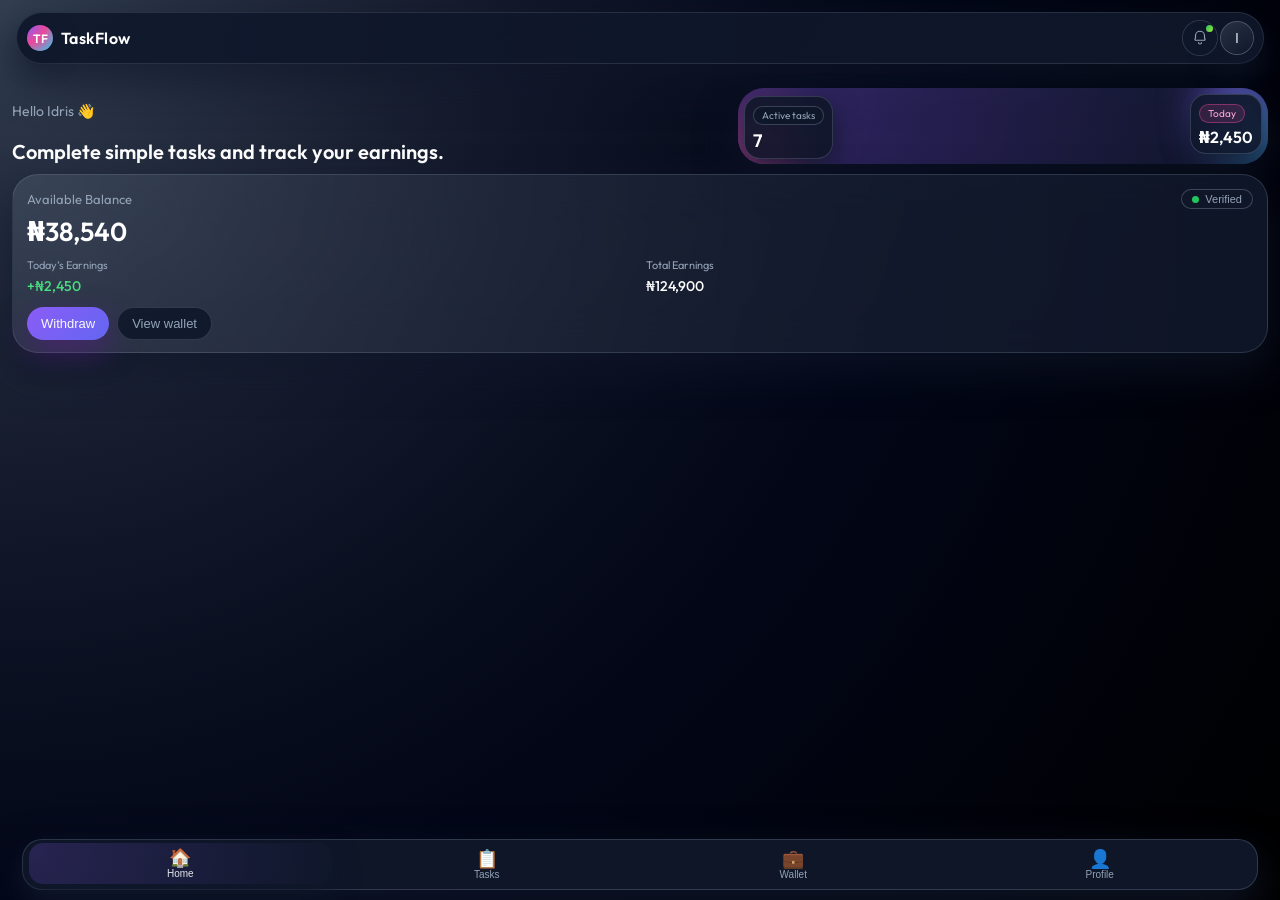
<file: index.html>
<!DOCTYPE html>
<html lang="en">
  <head>
    <meta charset="UTF-8" />
    <title>TaskFlow</title>
    <meta
      name="viewport"
      content="width=device-width, initial-scale=1, viewport-fit=cover"
    />
    <meta name="theme-color" content="#020617">
    <meta name="apple-mobile-web-app-capable" content="yes">
    <meta name="apple-mobile-web-app-status-bar-style" content="black-translucent">
    <link
      rel="preconnect"
      href="https://fonts.googleapis.com"
    />
    <link
      rel="preconnect"
      href="https://fonts.gstatic.com"
      crossorigin
    />
    <link
      href="https://fonts.googleapis.com/css2?family=Outfit:wght@300;400;500;600;700&display=swap"
      rel="stylesheet"
    />
    <link rel="stylesheet" href="./styles.css" />
  </head>
  <body>
    <div class="app-root">
      <!-- TOP NAV -->
      <header class="top-nav">
        <div class="top-nav__left">
          <div class="logo-mark">TF</div>
          <span class="logo-text">TaskFlow</span>
        </div>
        <div class="top-nav__right">
          <button class="icon-btn" aria-label="Notifications">
            <span class="icon-btn__dot"></span>
            <svg
              viewBox="0 0 24 24"
              aria-hidden="true"
              class="icon"
            >
              <path
                d="M12 3a6 6 0 0 0-6 6v2.586l-.707 2.12A1 1 0 0 0 6.26 15H17.74a1 1 0 0 0 .967-1.294L18 11.586V9a6 6 0 0 0-6-6Z"
                fill="none"
                stroke="currentColor"
                stroke-width="1.5"
                stroke-linecap="round"
              />
              <path
                d="M10 18a2 2 0 0 0 4 0"
                fill="none"
                stroke="currentColor"
                stroke-width="1.5"
                stroke-linecap="round"
              />
            </svg>
          </button>
          <button class="avatar-btn" aria-label="User profile">
            <div class="avatar">
              <span>I</span>
            </div>
          </button>
        </div>
      </header>

      <!-- MAIN CONTENT -->
      <main class="main">
        <!-- HOME / TASKS PAGE -->
        <section class="page page--active" data-page="home">
          <!-- removed inline home page content to pages/home.html -->
        </section>

        <section class="page" data-page="tasks">
          <!-- removed inline tasks page content to pages/tasks.html -->

        </section>

        <!-- WALLET PAGE -->
        <section class="page" data-page="wallet">
          <!-- removed inline wallet page content to pages/wallet.html -->
        </section>

        <!-- PROFILE PAGE -->
        <section class="page" data-page="profile">
          <!-- removed inline profile page content to pages/profile.html -->
        </section>
      </main>

      <!-- BOTTOM NAV -->
      <nav class="bottom-nav" aria-label="Primary">
        <div class="bottom-nav__inner">
          <button
            class="bottom-nav__item bottom-nav__item--active"
            data-target="home"
            type="button"
          >
            <span class="bottom-nav__icon">🏠</span>
            <span class="bottom-nav__label">Home</span>
          </button>
          <button
            class="bottom-nav__item"
            data-target="tasks"
            type="button"
          >
            <span class="bottom-nav__icon">📋</span>
            <span class="bottom-nav__label">Tasks</span>
          </button>
          <button
            class="bottom-nav__item"
            data-target="wallet"
            type="button"
          >
            <span class="bottom-nav__icon">💼</span>
            <span class="bottom-nav__label">Wallet</span>
          </button>
          <button
            class="bottom-nav__item"
            data-target="profile"
            type="button"
          >
            <span class="bottom-nav__icon">👤</span>
            <span class="bottom-nav__label">Profile</span>
          </button>
        </div>
      </nav>
    </div>

    <script type="module" src="./app.js"></script>
  </body>
</html>
</file>
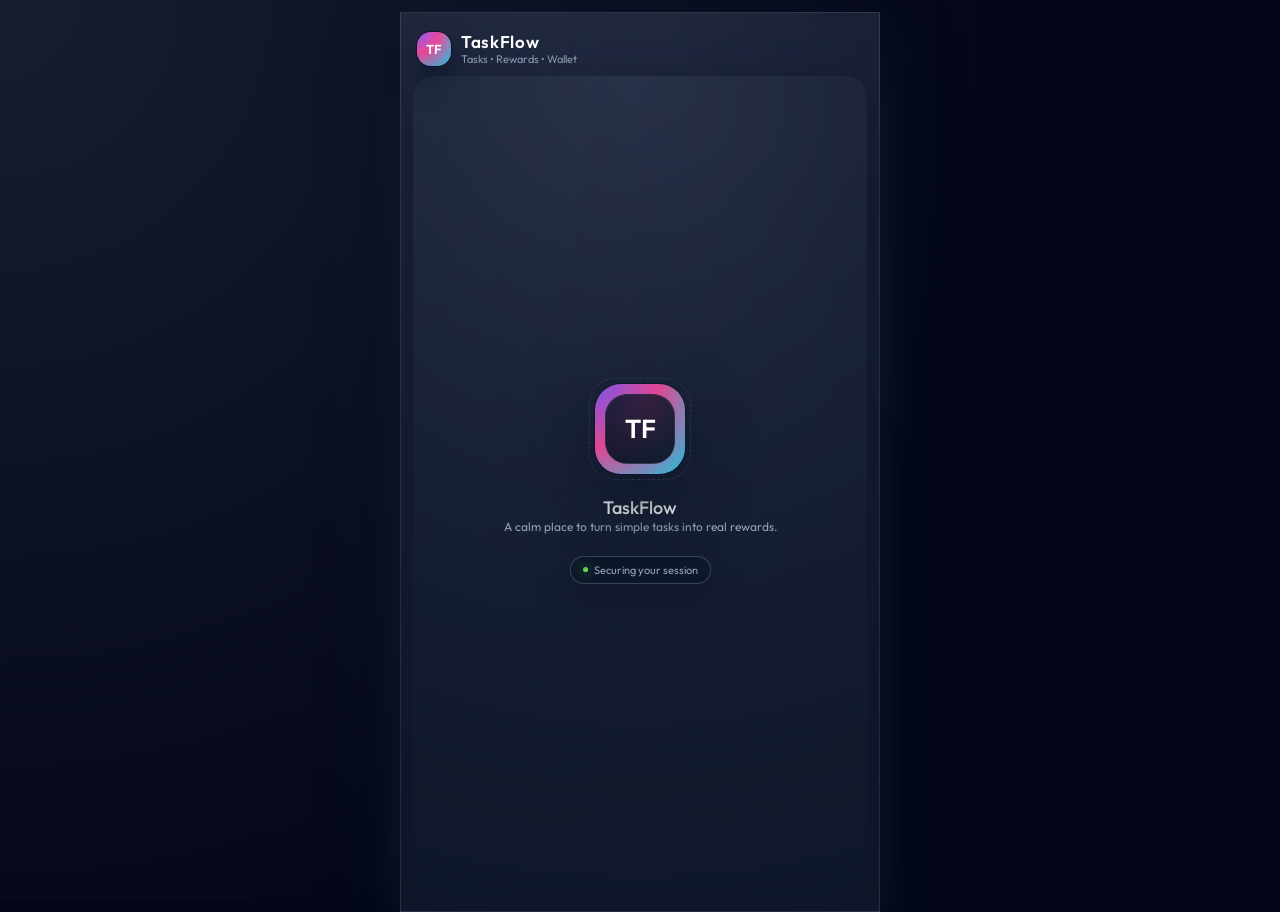
<file: auth.html>
<!DOCTYPE html>
<html lang="en">
  <head>
    <meta charset="UTF-8" />
    <title>TaskFlow – Sign In</title>
    <meta
      name="viewport"
      content="width=device-width, initial-scale=1, viewport-fit=cover"
    />
    <link rel="preconnect" href="https://fonts.googleapis.com" />
    <link rel="preconnect" href="https://fonts.gstatic.com" crossorigin />
    <link
      href="https://fonts.googleapis.com/css2?family=Outfit:wght@300;400;500;600;700&display=swap"
      rel="stylesheet"
    />
    <link rel="stylesheet" href="./css/base.css" />
    <link rel="stylesheet" href="./css/components.css" />
    <link rel="stylesheet" href="./css/auth.css" />
  </head>
  <body>
    <div class="auth-root">
      <div class="auth-shell">
        <!-- Brand header -->
        <header class="auth-brand">
          <div class="auth-logo-mark">
            <span>TF</span>
          </div>
          <div class="auth-logo-text">
            <span class="auth-logo-title">TaskFlow</span>
            <span class="auth-logo-subtitle">Tasks • Rewards • Wallet</span>
          </div>
        </header>

        <!-- Screen container -->
        <main class="auth-main">
          <section
            class="auth-screen auth-screen--active"
            data-screen="splash"
          >
            <!-- splash.html will be injected here -->
          </section>
        </main>
      </div>

      <!-- Loading overlay -->
      <div id="auth-loading-overlay" class="auth-overlay">
        <div class="auth-overlay__backdrop"></div>
        <div class="auth-overlay__card auth-overlay__card--loading">
          <div class="overlay-spinner">
            <div class="overlay-spinner__ring"></div>
            <div class="overlay-spinner__core"></div>
          </div>
          <p class="overlay-title">Just a moment...</p>
          <p class="overlay-subtitle">Securely preparing your workspace.</p>
        </div>
      </div>

      <!-- Feedback overlay (error/success) -->
      <div id="auth-feedback-overlay" class="auth-overlay">
        <div class="auth-overlay__backdrop"></div>
        <div class="auth-overlay__card">
          <div class="feedback-icon" data-state="success">
            <span class="feedback-checkmark"></span>
          </div>
          <div class="feedback-icon feedback-icon--error" data-state="error">
            <span class="feedback-error-line feedback-error-line--left"></span>
            <span class="feedback-error-line feedback-error-line--right"></span>
          </div>
          <p class="overlay-title" id="feedback-title"></p>
          <p class="overlay-subtitle" id="feedback-message"></p>
          <button
            type="button"
            class="btn btn--primary btn--full"
            id="feedback-primary-action"
          >
            Continue
          </button>
        </div>
      </div>
    </div>

    <script type="module" src="./js/auth.js"></script>
  </body>
</html>
</file>
<file: styles.css>
@import "./css/base.css";
@import "./css/layout.css";
@import "./css/nav.css";
@import "./css/components.css";
@import "./css/pages.css";

/* // removed inline monolithic styling from styles.css – see css/*.css for modular styles */
</file>
<file: css/base.css>
:root {
  --bg: #0f172a;
  --bg-elevated: #1e293b;
  --bg-elevated-soft: rgba(30, 41, 59, 0.92);
  --glass: rgba(15, 23, 42, 0.62);
  --border-subtle: rgba(148, 163, 184, 0.12);
  --accent: #8b5cf6;
  --accent-soft: rgba(139, 92, 246, 0.2);
  --accent-secondary: #ec4899;
  --accent-secondary-soft: rgba(236, 72, 153, 0.22);
  --text: #ffffff;
  --muted: #94a3b8;
  --danger: #f97373;
  --radius-lg: 22px;
  --radius-xl: 26px;
  --radius-pill: 999px;
  --shadow-soft: 0 18px 40px rgba(15, 23, 42, 0.65);
  --shadow-floating: 0 16px 40px rgba(15, 23, 42, 0.9);
  --blur-strong: 26px;
  --transition-fast: 160ms ease-out;
  --transition-med: 220ms ease-out;
}

*,
*::before,
*::after {
  box-sizing: border-box;
}

html,
body {
  height: 100%;
  background: #020617;
}

body {
  margin: 0;
  font-family: "Outfit", system-ui, -apple-system, BlinkMacSystemFont, sans-serif;
  background: radial-gradient(circle at top left, #1e293b 0, #020617 60%, #000 100%);
  color: var(--text);
  -webkit-font-smoothing: antialiased;
}

/* Utility */
.btn:disabled {
  opacity: 0.6;
  cursor: default;
}
</file>
<file: css/components.css>
/* Buttons */
.btn {
  border-radius: 999px;
  border: none;
  padding: 8px 14px;
  font-size: 13px;
  font-weight: 500;
  cursor: pointer;
  display: inline-flex;
  align-items: center;
  justify-content: center;
  white-space: nowrap;
  transition: background var(--transition-fast),
    transform var(--transition-fast),
    box-shadow var(--transition-fast),
    color var(--transition-fast),
    border-color var(--transition-fast),
    opacity var(--transition-fast);
}

.btn--primary {
  background: linear-gradient(135deg, var(--accent), #6366f1);
  color: #f9fafb;
  box-shadow: 0 12px 30px rgba(88, 28, 135, 0.6);
}

.btn--primary:hover {
  transform: translateY(-1px);
  box-shadow: 0 16px 36px rgba(88, 28, 135, 0.85);
}

.btn--ghost {
  background: rgba(15, 23, 42, 0.85);
  color: var(--muted);
  border: 1px solid rgba(148, 163, 184, 0.24);
}

.btn--ghost:hover {
  background: rgba(15, 23, 42, 0.95);
  color: #e5e7eb;
}

.btn--secondary {
  background: linear-gradient(135deg, var(--accent-secondary), #f97316);
  color: #fefce8;
  box-shadow: 0 10px 26px rgba(236, 72, 153, 0.65);
}

.btn--secondary:hover {
  transform: translateY(-1px);
  box-shadow: 0 16px 34px rgba(236, 72, 153, 0.85);
}

.btn--outline {
  background: transparent;
  color: var(--muted);
  border: 1px solid rgba(148, 163, 184, 0.4);
}

.btn--danger {
  color: #fecaca;
  border-color: rgba(248, 113, 113, 0.6);
  background: rgba(127, 29, 29, 0.35);
}

.btn--small {
  padding: 7px 14px;
  font-size: 12px;
}

.btn--full {
  width: 100%;
}

/* Pills */
.pill {
  border-radius: var(--radius-pill);
  border: 1px solid transparent;
  font-size: 11px;
  padding: 3px 10px;
  display: inline-flex;
  align-items: center;
  gap: 6px;
  background: rgba(15, 23, 42, 0.9);
  color: var(--muted);
}

.pill--muted {
  border-color: rgba(148, 163, 184, 0.34);
}

.pill--ghost {
  background: rgba(15, 23, 42, 0.7);
  border-color: rgba(148, 163, 184, 0.3);
}

.pill__dot {
  width: 7px;
  height: 7px;
  border-radius: 999px;
  background: #22c55e;
}

.pill__dot--accent {
  background: linear-gradient(135deg, var(--accent), var(--accent-secondary));
}

/* Status badges */
.status-badge {
  font-size: 10px;
  padding: 3px 8px;
  border-radius: 999px;
  border: 1px solid transparent;
  background: rgba(15, 23, 42, 0.95);
  color: var(--muted);
}

.status-badge--active {
  border-color: rgba(34, 197, 94, 0.5);
  color: #bbf7d0;
  background: rgba(21, 128, 61, 0.24);
}

.status-badge--hot {
  border-color: rgba(236, 72, 153, 0.6);
  color: #fed7e2;
  background: var(--accent-secondary-soft);
}

.status-badge--limited {
  border-color: rgba(249, 115, 22, 0.7);
  color: #fed7aa;
  background: rgba(248, 153, 55, 0.2);
}

.status-badge--info {
  border-color: rgba(59, 130, 246, 0.7);
  color: #bfdbfe;
  background: rgba(59, 130, 246, 0.22);
}

/* Soft badges */
.badge-soft {
  font-size: 10px;
  padding: 3px 8px;
  border-radius: 999px;
  border: 1px solid transparent;
}

.badge-soft--success {
  color: #bbf7d0;
  border-color: rgba(34, 197, 94, 0.7);
  background: rgba(22, 163, 74, 0.24);
}

.badge-soft--primary {
  color: #e5e7eb;
  border-color: rgba(129, 140, 248, 0.8);
  background: rgba(79, 70, 229, 0.32);
}

/* Page headers */
.page-header {
  margin-bottom: 10px;
}

.page-title {
  margin: 0 0 2px;
  font-size: 20px;
  font-weight: 600;
}

.page-subtitle {
  margin: 0;
  font-size: 12px;
  color: var(--muted);
}
</file>
<file: css/auth.css>
/* Root layout */
.auth-root {
  min-height: 100vh;
  max-height: 100vh;
  display: flex;
  align-items: center;
  justify-content: center;
  padding: 12px;
  background:
    radial-gradient(circle at top left, rgba(148, 163, 184, 0.15), #020617 65%),
    radial-gradient(circle at bottom right, rgba(79, 70, 229, 0.25), #020617 65%);
}

.auth-shell {
  width: 100%;
  height:100dvh;
  max-width:480px;
  margin:auto;
  border-radius:0;
  padding: 14px 12px 18px;
  background: radial-gradient(
      circle at top,
      rgba(148, 163, 184, 0.18),
      rgba(15, 23, 42, 0.98)
    );
  border: 1px solid rgba(148, 163, 184, 0.22);
  box-shadow: 0 22px 60px rgba(15, 23, 42, 0.95);
  backdrop-filter: blur(26px) saturate(140%);
  -webkit-backdrop-filter: blur(26px) saturate(140%);
  display: flex;
  flex-direction: column;
}

/* Brand header */
.auth-brand {
  display: flex;
  align-items: center;
  gap: 10px;
  padding: 4px 4px 10px;
}

.auth-logo-mark {
  width: 34px;
  height: 34px;
  border-radius: 14px;
  background: radial-gradient(
    circle at 0 0,
    #8b5cf6 0,
    #ec4899 45%,
    #22d3ee 100%
  );
  box-shadow:
    0 0 0 1px rgba(15, 23, 42, 0.95),
    0 14px 30px rgba(15, 23, 42, 0.95);
  display: flex;
  align-items: center;
  justify-content: center;
  font-size: 13px;
  font-weight: 600;
}

.auth-logo-text {
  display: flex;
  flex-direction: column;
}

.auth-logo-title {
  font-size: 17px;
  font-weight: 600;
  letter-spacing: 0.04em;
}

.auth-logo-subtitle {
  font-size: 11px;
  color: var(--muted);
}

/* Main */
.auth-main {
  flex: 1;
  position: relative;
  border-radius: 22px;
  overflow: hidden;
  background: radial-gradient(
    circle at top,
    rgba(148, 163, 184, 0.08),
    rgba(15, 23, 42, 0.98)
  );
  box-shadow: 0 16px 46px rgba(15, 23, 42, 1);
}

/* Screens */
.auth-screen {
  position: absolute;
  inset: 0;
  padding: 16px 14px 18px;
  opacity: 0;
  pointer-events: none;
  transform: translateX(14px) translateY(4px) scale(0.98);
  transition:
    opacity var(--transition-med),
    transform var(--transition-med);
}

.auth-screen--active {
  opacity: 1;
  pointer-events: auto;
  transform: translateX(0) translateY(0) scale(1);
}

/* Shared content layout */
.auth-content {
  height: 100%;
  display: flex;
  flex-direction: column;
  gap: 16px;
}

.auth-hero {
  display: flex;
  flex-direction: column;
  gap: 10px;
}

.auth-heading {
  font-size: 22px;
  font-weight: 600;
  margin: 0;
}

.auth-body {
  font-size: 13px;
  color: var(--muted);
  margin: 0;
}

/* Illustration */
.auth-illustration {
  position: relative;
  border-radius: 24px;
  padding: 12px;
  background: radial-gradient(
      circle at top left,
      rgba(139, 92, 246, 0.32),
      rgba(15, 23, 42, 0.98)
    );
  border: 1px solid rgba(148, 163, 184, 0.24);
  box-shadow: 0 18px 40px rgba(15, 23, 42, 0.9);
  overflow: hidden;
}

.illu-blob {
  position: absolute;
  border-radius: 999px;
  filter: blur(20px);
  opacity: 0.9;
  mix-blend-mode: screen;
}

.illu-blob--purple {
  width: 90px;
  height: 90px;
  top: -30px;
  left: -10px;
  background: #8b5cf6;
}

.illu-blob--pink {
  width: 80px;
  height: 80px;
  bottom: -25px;
  right: -15px;
  background: #ec4899;
}

.illu-blob--cyan {
  width: 70px;
  height: 70px;
  bottom: 4px;
  left: 18px;
  background: #22d3ee;
}

.illu-card {
  position: relative;
  z-index: 1;
  border-radius: 18px;
  padding: 10px 10px 9px;
  background: rgba(15, 23, 42, 0.92);
  border: 1px solid rgba(148, 163, 184, 0.32);
  box-shadow: 0 14px 32px rgba(15, 23, 42, 1);
  display: flex;
  flex-direction: column;
  gap: 4px;
}

.illu-card__top {
  display: flex;
  align-items: center;
  gap: 8px;
}

.illu-avatar {
  width: 30px;
  height: 30px;
  border-radius: 999px;
  background: radial-gradient(
    circle at 0 0,
    rgba(236, 72, 153, 0.9),
    rgba(15, 23, 42, 1)
  );
  display: flex;
  align-items: center;
  justify-content: center;
  font-size: 15px;
}

.illu-title {
  font-size: 13px;
  margin: 0;
}

.illu-subtitle {
  font-size: 11px;
  color: var(--muted);
  margin: 0;
}

.illu-footer {
  display: flex;
  justify-content: space-between;
  align-items: center;
  margin-top: 4px;
  font-size: 11px;
  color: var(--muted);
}

/* Forms */
.auth-form {
  display: flex;
  flex-direction: column;
  gap: 10px;
}

.auth-form__group {
  display: flex;
  flex-direction: column;
  gap: 6px;
}

.auth-form__row {
  display: flex;
  justify-content: space-between;
  align-items: center;
}

/* Floating fields */
.field {
  position: relative;
}

.field__input {
  width: 100%;
  border-radius: 16px;
  border: 1px solid rgba(148, 163, 184, 0.35);
  background: radial-gradient(
      circle at top,
      rgba(15, 23, 42, 0.96),
      rgba(15, 23, 42, 0.98)
    );
  box-shadow:
    0 0 0 0 rgba(139, 92, 246, 0),
    0 14px 30px rgba(15, 23, 42, 1);
  padding: 13px 12px;
  padding-right: 40px;
  font-family: inherit;
  font-size: 13px;
  color: var(--text);
  outline: none;
  transition:
    border-color var(--transition-fast),
    box-shadow var(--transition-fast),
    background var(--transition-fast),
    transform var(--transition-fast);
}

.field__input::placeholder {
  color: transparent;
}

.field__label {
  position: absolute;
  left: 12px;
  top: 50%;
  transform: translateY(-50%);
  font-size: 12px;
  color: var(--muted);
  pointer-events: none;
  transition:
    transform var(--transition-fast),
    font-size var(--transition-fast),
    top var(--transition-fast),
    color var(--transition-fast);
  background: transparent;
}

.field__input:focus {
  border-color: rgba(139, 92, 246, 0.9);
  box-shadow:
    0 0 0 1px rgba(139, 92, 246, 0.8),
    0 18px 40px rgba(15, 23, 42, 1);
  background: radial-gradient(
      circle at top,
      rgba(30, 64, 175, 0.4),
      rgba(15, 23, 42, 0.98)
    );
  transform: translateY(-0.5px);
}

/* Float when focused or not empty */
.field__input:focus + .field__label,
.field__input:not(:placeholder-shown) + .field__label {
  top: 8px;
  transform: translateY(0);
  font-size: 10px;
  color: rgba(148, 163, 184, 0.9);
}

/* Password visibility */
.field__addon {
  position: absolute;
  right: 8px;
  top: 50%;
  transform: translateY(-50%);
  display: inline-flex;
  align-items: center;
  justify-content: center;
  width: 28px;
  height: 28px;
  border-radius: 999px;
  border: 1px solid rgba(148, 163, 184, 0.3);
  background: rgba(15, 23, 42, 0.9);
  cursor: pointer;
  font-size: 13px;
  color: var(--muted);
  transition:
    background var(--transition-fast),
    border-color var(--transition-fast),
    color var(--transition-fast),
    transform var(--transition-fast);
}

.field__addon:hover {
  background: rgba(15, 23, 42, 1);
  border-color: rgba(139, 92, 246, 0.8);
  color: #e5e7eb;
  transform: translateY(-50%) translateY(-0.5px);
}

/* Checkbox row */
.checkbox-row {
  display: flex;
  align-items: center;
  gap: 8px;
  font-size: 11px;
  color: var(--muted);
}

.checkbox-row input[type="checkbox"] {
  width: 15px;
  height: 15px;
  border-radius: 6px;
  border: 1px solid rgba(148, 163, 184, 0.6);
  background: rgba(15, 23, 42, 0.95);
  appearance: none;
  -webkit-appearance: none;
  cursor: pointer;
  position: relative;
}

.checkbox-row input[type="checkbox"]:checked {
  border-color: rgba(139, 92, 246, 0.9);
  background: radial-gradient(
    circle at 0 0,
    rgba(139, 92, 246, 0.9),
    rgba(236, 72, 153, 0.9)
  );
}

.checkbox-row input[type="checkbox"]:checked::after {
  content: "";
  position: absolute;
  inset: 3px;
  border-radius: 4px;
  border: 2px solid rgba(15, 23, 42, 0.9);
}

/* Links */
.auth-link {
  border: none;
  background: none;
  padding: 0;
  font: inherit;
  font-size: 11px;
  color: #a5b4fc;
  cursor: pointer;
  text-decoration: none;
}

.auth-link--muted {
  color: var(--muted);
}

.auth-link:hover {
  text-decoration: underline;
}

/* Divider */
.auth-divider {
  display: flex;
  align-items: center;
  gap: 8px;
  margin: 4px 0;
  font-size: 11px;
  color: var(--muted);
}

.auth-divider::before,
.auth-divider::after {
  content: "";
  flex: 1;
  height: 1px;
  background: linear-gradient(
    90deg,
    transparent,
    rgba(148, 163, 184, 0.45),
    transparent
  );
}

/* Social buttons */
.social-row {
  display: flex;
  flex-direction: column;
  gap: 8px;
}

.social-btn {
  width: 100%;
  border-radius: 16px;
  border: 1px solid rgba(148, 163, 184, 0.3);
  background: rgba(15, 23, 42, 0.95);
  padding: 9px 10px;
  display: flex;
  align-items: center;
  justify-content: center;
  gap: 8px;
  font-size: 13px;
  color: #e5e7eb;
  cursor: pointer;
  transition:
    background var(--transition-fast),
    border-color var(--transition-fast),
    box-shadow var(--transition-fast),
    transform var(--transition-fast);
}

.social-btn:hover {
  background: rgba(15, 23, 42, 1);
  border-color: rgba(148, 163, 184, 0.6);
  box-shadow: 0 12px 26px rgba(15, 23, 42, 0.95);
  transform: translateY(-1px);
}

.social-icon {
  width: 18px;
  height: 18px;
  border-radius: 999px;
  display: inline-flex;
  align-items: center;
  justify-content: center;
  font-size: 12px;
}

/* Google style */
.social-icon--google {
  background: radial-gradient(circle at 0 0, #facc15, #22c55e, #3b82f6);
}

/* Apple style */
.social-icon--apple {
  background: rgba(15, 23, 42, 1);
  border: 1px solid rgba(148, 163, 184, 0.5);
}

/* Primary buttons override for auth */
.btn--primary {
  background: linear-gradient(135deg, #8b5cf6, #4f46e5, #ec4899);
  background-size: 180% 180%;
  animation: btn-gradient 5s ease infinite;
  color: #f9fafb;
  box-shadow: 0 16px 40px rgba(15, 23, 42, 1);
}

.btn--primary:active {
  transform: translateY(1px) scale(0.99);
  box-shadow: 0 8px 24px rgba(15, 23, 42, 1);
}

/* Ripple effect */
.btn {
  position: relative;
  overflow: hidden;
}

.btn::after {
  content: "";
  position: absolute;
  border-radius: 999px;
  transform: scale(0);
  background: rgba(248, 250, 252, 0.2);
  inset: auto;
  width: 120%;
  aspect-ratio: 1;
  opacity: 0;
  pointer-events: none;
  transition:
    transform 450ms ease-out,
    opacity 450ms ease-out;
}

.btn--ripple-active::after {
  transform: scale(1);
  opacity: 1;
}

/* Loading state for buttons */
.btn--loading {
  pointer-events: none;
  opacity: 0.8;
}

.btn--loading span {
  visibility: hidden;
}

.btn--loading::before {
  content: "";
  position: absolute;
  inset: 50%;
  width: 18px;
  height: 18px;
  margin: -9px 0 0 -9px;
  border-radius: 999px;
  border: 2px solid rgba(248, 250, 252, 0.5);
  border-top-color: rgba(15, 23, 42, 0.4);
  animation: spin 650ms linear infinite;
}

/* Footer text */
.auth-footer {
  margin-top: auto;
  text-align: center;
  font-size: 11px;
  color: var(--muted);
}

/* Splash specific */
.splash-root {
  height: 100%;
  display: flex;
  flex-direction: column;
  align-items: center;
  justify-content: center;
  gap: 22px;
}

.splash-logo {
  width: 90px;
  height: 90px;
  border-radius: 26px;
  background: radial-gradient(
    circle at 0 0,
    rgba(139, 92, 246, 0.9),
    rgba(236, 72, 153, 0.95),
    rgba(34, 211, 238, 0.9)
  );
  box-shadow:
    0 0 0 1px rgba(15, 23, 42, 1),
    0 24px 60px rgba(15, 23, 42, 1);
  display: flex;
  align-items: center;
  justify-content: center;
  position: relative;
  animation: float 3.2s ease-in-out infinite;
}

.splash-logo__inner {
  width: 70px;
  height: 70px;
  border-radius: 22px;
  background: radial-gradient(
    circle at top,
    rgba(15, 23, 42, 0.8),
    rgba(15, 23, 42, 0.98)
  );
  border: 1px solid rgba(248, 250, 252, 0.08);
  display: flex;
  align-items: center;
  justify-content: center;
  font-size: 26px;
  font-weight: 600;
}

.splash-orbit {
  position: absolute;
  inset: -6px;
  border-radius: inherit;
  border: 1px dashed rgba(248, 250, 252, 0.16);
  opacity: 0.6;
  animation: spin 16s linear infinite;
}

.splash-text-main {
  font-size: 18px;
  font-weight: 500;
  text-align: center;
  margin: 0;
}

.splash-text-sub {
  margin: 0;
  text-align: center;
  font-size: 12px;
  color: var(--muted);
}

/* Splash loader */
.splash-loader {
  display: inline-flex;
  align-items: center;
  gap: 6px;
  padding: 6px 12px;
  border-radius: 999px;
  border: 1px solid rgba(148, 163, 184, 0.32);
  background: rgba(15, 23, 42, 0.96);
  box-shadow: 0 14px 32px rgba(15, 23, 42, 0.9);
  font-size: 11px;
  color: var(--muted);
}

.splash-loader__dot {
  width: 5px;
  height: 5px;
  border-radius: 999px;
  background: radial-gradient(
    circle at 0 0,
    #22c55e,
    #a3e635
  );
  box-shadow: 0 0 12px rgba(34, 197, 94, 0.9);
  animation: pulse 1.4s ease-in-out infinite;
}

/* Overlay */
.auth-overlay {
  position: fixed;
  inset: 0;
  display: none;
  align-items: center;
  justify-content: center;
  z-index: 40;
}

.auth-overlay--visible {
  display: flex;
}

.auth-overlay__backdrop {
  position: absolute;
  inset: 0;
  background: radial-gradient(
    circle at top,
    rgba(15, 23, 42, 0.85),
    rgba(15, 23, 42, 0.98)
  );
  backdrop-filter: blur(14px);
  -webkit-backdrop-filter: blur(14px);
}

.auth-overlay__card {
  position: relative;
  z-index: 1;
  width: 88%;
  max-width: 360px;
  border-radius: 22px;
  padding: 16px 14px 14px;
  background: radial-gradient(
    circle at top left,
    rgba(129, 140, 248, 0.28),
    rgba(15, 23, 42, 0.98)
  );
  border: 1px solid rgba(148, 163, 184, 0.5);
  box-shadow: 0 26px 60px rgba(15, 23, 42, 1);
}

.auth-overlay__card--loading {
  text-align: center;
}

/* Overlay spinner */
.overlay-spinner {
  display: inline-flex;
  align-items: center;
  justify-content: center;
  margin-bottom: 10px;
  position: relative;
}

.overlay-spinner__ring {
  width: 34px;
  height: 34px;
  border-radius: 999px;
  border: 2px solid rgba(148, 163, 184, 0.4);
  border-top-color: rgba(129, 140, 248, 1);
  border-right-color: rgba(236, 72, 153, 0.9);
  animation: spin 1s linear infinite;
}

.overlay-spinner__core {
  position: absolute;
  width: 14px;
  height: 14px;
  border-radius: 999px;
  background: radial-gradient(circle at 0 0, #8b5cf6, #ec4899);
  box-shadow: 0 0 16px rgba(236, 72, 153, 0.9);
}

/* Feedback */
.feedback-icon {
  width: 36px;
  height: 36px;
  border-radius: 999px;
  background: radial-gradient(
    circle at 0 0,
    rgba(34, 197, 94, 0.6),
    rgba(15, 23, 42, 0.98)
  );
  border: 1px solid rgba(34, 197, 94, 0.6);
  display: inline-flex;
  align-items: center;
  justify-content: center;
  margin-bottom: 8px;
  position: relative;
}

.feedback-icon--error {
  display: none;
  background: radial-gradient(
    circle at 0 0,
    rgba(248, 113, 113, 0.75),
    rgba(15, 23, 42, 0.98)
  );
  border-color: rgba(248, 113, 113, 0.8);
}

.feedback-checkmark {
  width: 16px;
  height: 16px;
  border-radius: 2px;
  border-left: 2px solid #bbf7d0;
  border-bottom: 2px solid #bbf7d0;
  transform: rotate(-45deg) translateY(-1px);
  transform-origin: center;
  animation: checkmark 0.4s ease-out forwards;
}

.feedback-error-line {
  position: absolute;
  width: 14px;
  height: 2px;
  border-radius: 999px;
  background: #fee2e2;
}

.feedback-error-line--left {
  transform: rotate(45deg);
}

.feedback-error-line--right {
  transform: rotate(-45deg);
}

.overlay-title {
  margin: 0 0 4px;
  font-size: 15px;
  font-weight: 500;
}

.overlay-subtitle {
  margin: 0 0 12px;
  font-size: 12px;
  color: var(--muted);
}

/* Forgot password success inline */
.forgot-success {
  margin-top: 4px;
  padding: 8px 10px;
  border-radius: 16px;
  border: 1px solid rgba(34, 197, 94, 0.7);
  background: rgba(22, 163, 74, 0.16);
  font-size: 11px;
  color: #bbf7d0;
  display: none;
}

.forgot-success--visible {
  display: block;
}

/* Page-specific tweaks */
.auth-content--center {
  justify-content: center;
}

.auth-actions {
  display: flex;
  flex-direction: column;
  gap: 8px;
  margin-top: 6px;
}

.auth-cta-inline {
  margin-top: 6px;
  font-size: 12px;
  text-align: center;
}

/* Animations */
@keyframes float {
  0%,
  100% {
    transform: translateY(0);
    box-shadow: 0 24px 60px rgba(15, 23, 42, 1);
  }
  50% {
    transform: translateY(-6px);
    box-shadow: 0 34px 80px rgba(15, 23, 42, 1);
  }
}

@keyframes spin {
  to {
    transform: rotate(360deg);
  }
}

@keyframes pulse {
  0%,
  100% {
    transform: scale(1);
    opacity: 0.7;
  }
  50% {
    transform: scale(1.2);
    opacity: 1;
  }
}

@keyframes btn-gradient {
  0% {
    background-position: 0 0;
  }
  50% {
    background-position: 100% 50%;
  }
  100% {
    background-position: 0 0;
  }
}

@keyframes checkmark {
  0% {
    transform: scale(0.4) rotate(-45deg);
    opacity: 0;
  }
  100% {
    transform: scale(1) rotate(-45deg);
    opacity: 1;
  }
}

/* Responsive narrow tweaks */
@media (max-width: 380px) {
  .auth-shell {
    padding: 12px 10px 16px;
    border-radius: 22px;
  }

  .auth-main {
    border-radius: 20px;
  }

  .auth-screen {
    padding: 14px 12px 16px;
  }
}
</file>
